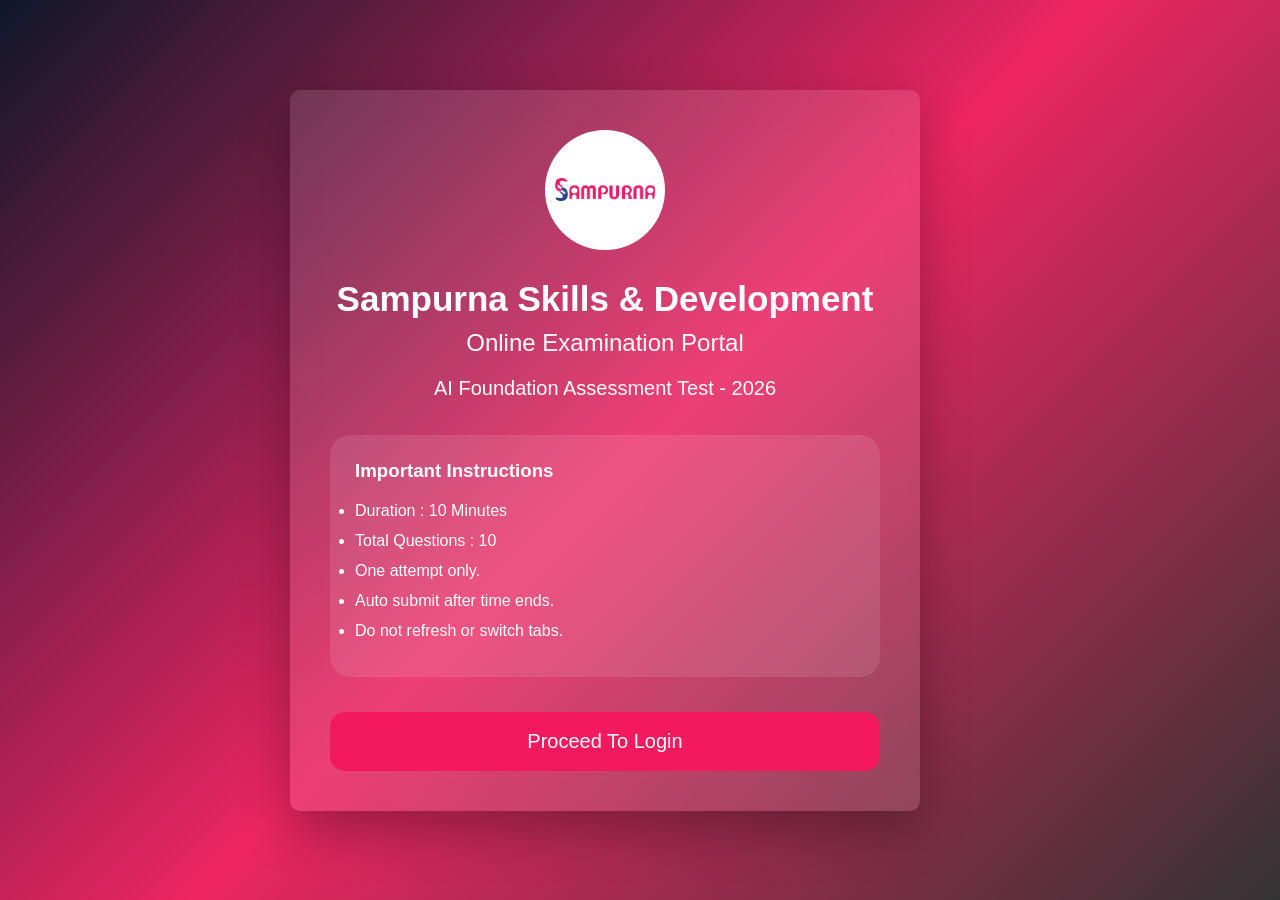
<file: index.html>
<!DOCTYPE html>
<html lang="en">

<head>
   <meta charset="UTF-8">
   <meta name="viewport" content="width=device-width,initial-scale=1.0">

   <title>
      Online Examination Portal
   </title>

   <link rel="stylesheet" href="css/index.css">
</head>

<body>

   <div class="bg-animation">

      <div class="card">

         <img src="assets/logo.png" class="logo" alt="Institute Logo">

         <h1>
            Sampurna Skills & Development
         </h1>

         <h2>
            Online Examination Portal
         </h2>

         <p class="exam-name">
            AI Foundation
            Assessment Test - 2026
         </p>

         <div class="notice">

            <h3>
               Important Instructions
            </h3>

            <ul>

               <li>
                  Duration : 10 Minutes
               </li>

               <li>
                  Total Questions : 10
               </li>

               <li>
                  One attempt only.
               </li>

               <li>
                  Auto submit after time ends.
               </li>

               <li>
                  Do not refresh or switch tabs.
               </li>

            </ul>

         </div>

         <button id="startBtn">

            Proceed To Login

         </button>

      </div>

   </div>

   <script src="js/index.js"></script>

</body>

</html>
</file>
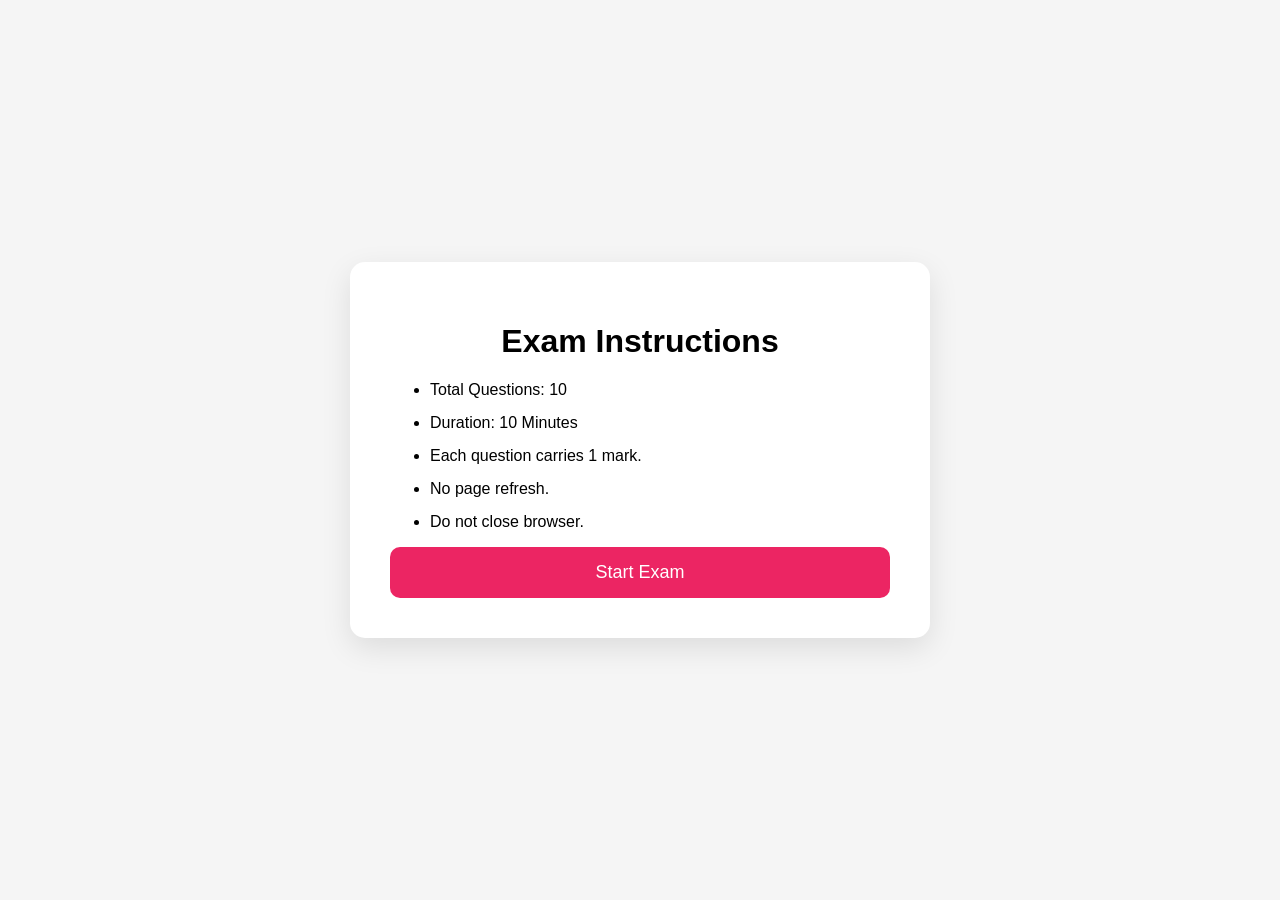
<file: exam.html>
<!DOCTYPE html>
<html>

<head>
   <meta charset="UTF-8">
   <meta name="viewport" content="width=device-width, initial-scale=1.0">
   <title>
      Online Exam
   </title>

   <link rel="stylesheet" href="css/exam.css">

</head>

<body>

   <header>

      <h2>
         Online Examination
      </h2>
      <div id="timer">

         10:00
      </div>
      <div id="studentName"></div>

   </header>

   <div id="questions">

      Loading Questions...

   </div>

   <button id="submitBtn">

      Submit Exam

   </button>

   <div id="submitLoader">
      <div class="submit-spinner"></div>

      <h3>
         Submitting Answers...
      </h3>

      <p>
         Please do not close or refresh the browser.
      </p>
   </div>

      <script src="js/exam.js"></script>
      <script src="js/submit.js"></script>
      <script src="js/security.js"></script>

</body>

</html>
</file>
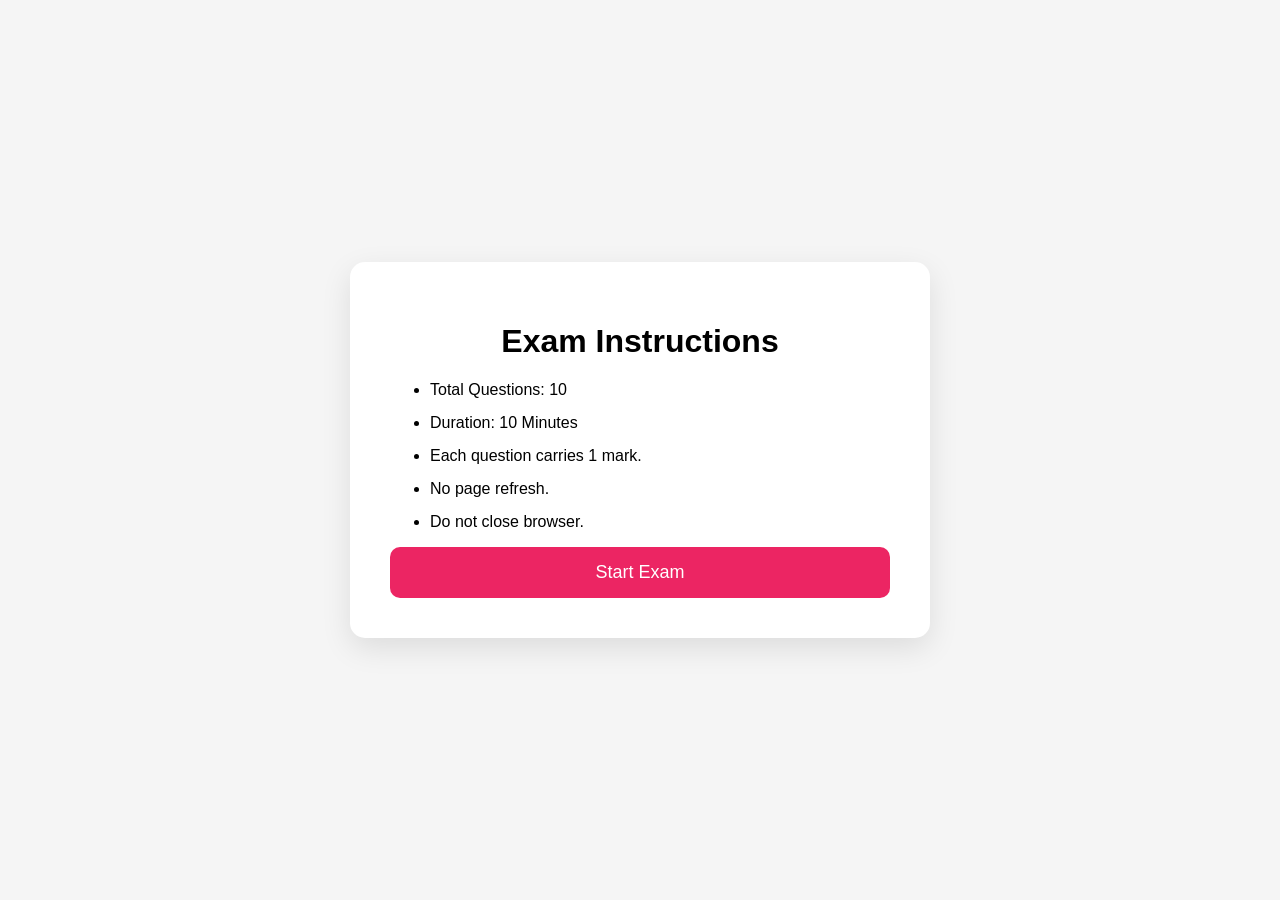
<file: instructions.html>
<!DOCTYPE html>
<html>

<head>
   <title>
      Instructions
   </title><meta charset="UTF-8">
   <meta name="viewport" content="width=device-width, initial-scale=1.0">
   <link rel="stylesheet" href="css/instruction.css">
</head>

<body>

   <div class="container">

      <div class="card">

         <h1>
            Exam Instructions
         </h1>

         <ul>

            <li>
               Total Questions:
               10
            </li>

            <li>
               Duration:
               10 Minutes
            </li>

            <li>
               Each question carries
               1 mark.
            </li>

            <li>
               No page refresh.
            </li>

            <li>
               Do not close browser.
            </li>

         </ul>

         <button id="startBtn">

            Start Exam

         </button>

      </div>

   </div>

   <script>

      document
         .getElementById(
            "startBtn"
         )
         .addEventListener(
            "click",
            () => {

               localStorage
                  .setItem(
                     "examStarted",
                     "true"
                  );

               localStorage
                  .setItem(
                     "examTime",
                     10 * 60
                  );

               window.location =
                  "exam.html";

            }
         );

   </script>

</body>

</html>
</file>
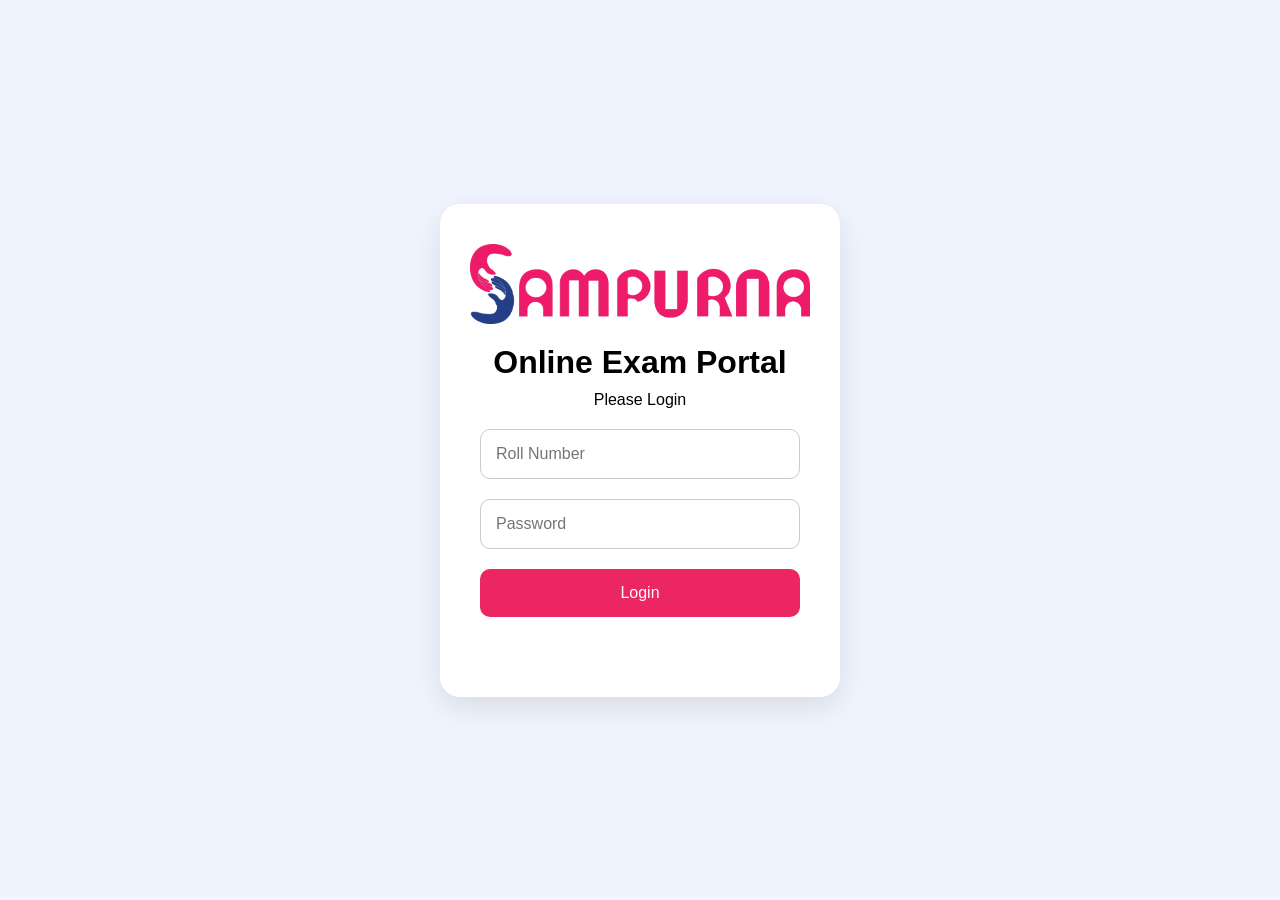
<file: login.html>
<!DOCTYPE html>
<html>

<head>
   <title>Online Exam Portal</title>
   <meta charset="UTF-8">
   <meta name="viewport" content="width=device-width, initial-scale=1.0">

   <link rel="stylesheet" href="css/login.css">
</head>

<body>

   <div class="container">

      <div class="card">
         <img src="assets/logo.png" class="logo" alt="Institute Logo">

         <h1>Online Exam Portal</h1>

         <p>Please Login</p>

         <input type="text" id="roll" placeholder="Roll Number">

         <input type="password" id="password" placeholder="Password">


         <button id="loginBtn">
            Login
         </button>

         <div id="loaderOverlay">
            <div class="spinner"></div>
            <h3>Verifying Credentials...</h3>
         </div>


         <p id="message"></p>

      </div>

   </div>

   <script src="js/auth.js"></script>

</body>

</html>
</file>
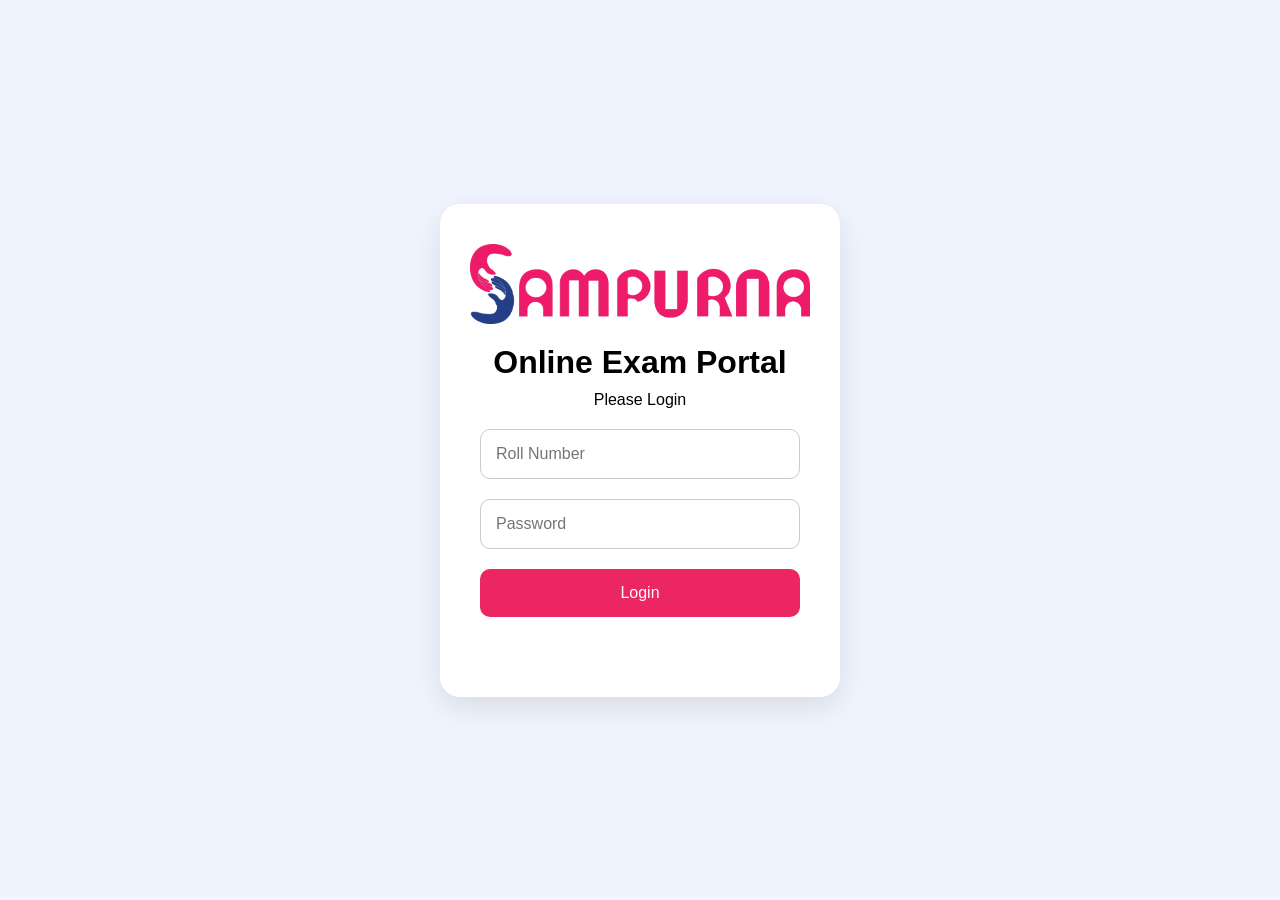
<file: result.html>
<!DOCTYPE html>
<html>

<head>
  <title>Exam Result</title>
  <meta charset="UTF-8">
  <meta name="viewport" content="width=device-width, initial-scale=1.0">
  <link rel="stylesheet" href="css/result.css">
</head>

<body>

  <div class="container">

    <div class="card">

      <h1>Exam Result</h1>

      <div class="student-box">
        <h3 id="studentName"></h3>
        <p id="studentRoll"></p>
      </div>

      <div class="summary">

        <div class="box">
          <h2 id="marks">0</h2>
          <p>Total Marks</p>
        </div>

        <div class="box">
          <h2 id="correct">0</h2>
          <p>Correct</p>
        </div>

        <div class="box">
          <h2 id="wrong">0</h2>
          <p>Wrong</p>
        </div>

        <div class="box">
          <h2 id="percentage">0%</h2>
          <p>Percentage</p>
        </div>

      </div>

      <div id="status"></div>

      <h2>Answer Review</h2>

      <div id="answers"></div>

    </div>

  </div>

  <script src="js/result.js"></script>

</body>

</html>
</file>
<file: css/index.css>
*{
  margin:0;
  padding:0;
  box-sizing:border-box;
}

body{

  font-family:Arial;
  min-height:100vh;

  display:flex;
  justify-content:center;
  align-items:center;

  background:
  linear-gradient(
    135deg,
    #0f172a,
    #EC2563,
    #333333
  );

  overflow:hidden;
}

.card{

  width:700px;
  max-width:90%;

  background:
  rgba(255,255,255,.12);

  backdrop-filter:blur(15px);

  padding:40px;

  border-radius:10px;

  text-align:center;

  color:white;

  box-shadow:
  0 20px 50px
  rgba(0,0,0,.3);

  animation:
  fadeIn
  1s ease;
}

.logo{

  width:120px;
  height:120px;

  object-fit:contain;

  border-radius:50%;

  background:white;

  padding:10px;

  margin-bottom:25px;
}

h1{
  font-size:35px;
  margin-bottom:10px;
}

h2{
  margin-bottom:20px;
  font-weight:400;
}

.exam-name{

  font-size:20px;
  margin-bottom:35px;
}

.notice{

  text-align:left;

  background:
  rgba(255,255,255,.1);

  padding:25px;

  border-radius:20px;

  margin-bottom:35px;
}

.notice h3{
  margin-bottom:20px;
}

.notice li{
  margin:12px 0;
}

button{

  width:100%;
  padding:18px;

  border:none;

  border-radius:15px;

  background:#f3195e;

  color:white;

  font-size:20px;

  cursor:pointer;

  transition:.3s;
}

button:hover{

  transform:
  translateY(-3px);

  background:#f0447b;
}

@keyframes fadeIn{

  from{
    opacity:0;
    transform:translateY(40px);
  }

  to{
    opacity:1;
    transform:translateY(0);
  }

}

/* Mobile Responsive */
@media (max-width: 768px) {
   .bg-animation{
      display:flex;
      justify-content: center;
   }
  body{
    padding:20px;
    overflow-y:auto;
  }

  .card{
    width:100%;
    padding:25px 20px;
    border-radius:15px;
  }

  .logo{
    width:90px;
    height:90px;
    margin-bottom:20px;
  }

  h1{
    font-size:26px;
    line-height:1.3;
  }

  h2{
    font-size:18px;
    margin-bottom:15px;
  }

  .exam-name{
    font-size:16px;
    margin-bottom:25px;
  }

  .notice{
    padding:18px;
    border-radius:15px;
    margin-bottom:25px;
  }

  .notice h3{
    font-size:18px;
    margin-bottom:15px;
  }

  .notice li{
    font-size:14px;
    margin:10px 0;
    line-height:1.5;
  }

  button{
    padding:15px;
    font-size:17px;
    border-radius:12px;
  }

}

@media (max-width: 480px) {

  .card{
    padding:20px 15px;
  }

  .logo{
    width:80px;
    height:80px;
  }

  h1{
    font-size:22px;
  }

  h2{
    font-size:16px;
  }

  .exam-name{
    font-size:15px;
  }

  .notice li{
    font-size:13px;
  }

  button{
    font-size:16px;
    padding:14px;
  }

}
</file>
<file: css/exam.css>
body {
   margin: 0;
   font-family: Arial;
   background: #f5f5f5;
}

header{
  display:flex;
  justify-content:space-between;
  align-items:center;
  padding:20px;
  background:white;
  box-shadow:0 2px 10px rgba(0,0,0,.1);
}

#timer{
  background:#ef4444;
  color:white;
  padding:10px 20px;
  border-radius:10px;
  font-size:24px;
  font-weight:bold;
}
#questions {
   padding: 30px;
}

.question {

   background: white;
   padding: 20px;
   border-radius: 15px;
   margin-bottom: 20px;

}

.question label {
   display: block;
   margin: 12px 0;
}

#submitBtn {
   width: 300px;
   margin: 40px auto;
   display: block;
   padding: 15px;
   border: none;
   background: #EC2563;
   color: white;
   border-radius: 10px;
   font-size: 18px;
}

#submitLoader {
   display: none;
   position: fixed;
   top: 0;
   left: 0;

   width: 100%;
   height: 100%;

   background: rgba(255,255,255,.9);

   justify-content: center;
   align-items: center;
   flex-direction: column;

   z-index: 9999;
}

.submit-spinner {

   width: 70px;
   height: 70px;

   border: 7px solid #ddd;
   border-top: 7px solid #2563eb;

   border-radius: 50%;

   animation:
      submitSpin 1s linear infinite;
}

#submitLoader h3 {
   margin-top: 25px;
   color: #222;
   font-size: 24px;
}

#submitLoader p {
   color: #666;
   text-align: center;
}

@keyframes submitSpin {

   from {
      transform: rotate(0deg);
   }

   to {
      transform: rotate(360deg);
   }
}
</file>
<file: css/instruction.css>
body{
  margin:0;
  font-family:Arial;
  background:#f5f5f5;
}

.container{
  display:flex;
  justify-content:center;
  align-items:center;
  height:100vh;
}

.card{
  width:500px;
  background:white;
  padding:40px;
  border-radius:15px;
  box-shadow:
  0 10px 30px
  rgba(0,0,0,.1);
}

h1{
  text-align:center;
}

li{
  margin:15px 0;
}

button{
  width:100%;
  padding:15px;
  border:none;
  border-radius:10px;
  background:#EC2563;
  color:white;
  font-size:18px;
  cursor:pointer;
}

@media (max-width:780px){
  .card{
    width:80%;
    padding:20px;
  }
  p{
    font-size:20px;
  }
}

@media (max-width:468px){
   .bg-animation{
      display:flex;
      justify-content: center;
   }
   body{
    padding:20px;
    overflow-y:auto;
  }
  .card{
    width:80%;
    padding:20px;
  }
  p{
    font-size:24px;
  }
}
</file>
<file: css/login.css>
* {
    margin: 0;
    padding: 0;
    box-sizing: border-box;
    font-family: Arial;
}

body {
    background: #f0f4ff;
    display: flex;
    justify-content: center;
    align-items: center;
    min-height: 100vh;
    padding: 20px;
}

.container {
    width: 100%;
    display: flex;
    justify-content: center;
}

.card {
    width: 400px;
    background: white;
    padding: 40px;
    border-radius: 20px;
    box-shadow: 0 10px 30px rgba(0, 0, 0, 0.1);
    display: flex;
    flex-direction: column;
    align-items: center;
    justify-content: center;
}

img{
    height: 80px;
    text-align: center;
    margin-bottom: 20px;
    /* width: 100px; */
}

h1 {
    text-align: center;
    margin-bottom: 10px;
}

p {
    text-align: center;
    margin-bottom: 20px;
}

input {
    width: 100%;
    padding: 15px;
    margin-bottom: 20px;
    border: 1px solid #ccc;
    border-radius: 10px;
    font-size: 16px;
}

button {
    width: 100%;
    padding: 15px;
    background: #EC2563;
    color: white;
    border: none;
    border-radius: 10px;
    cursor: pointer;
    font-size: 16px;
}

button:hover {
    background: #1d4ed8;
}

#message {
    margin-top: 20px;
    color: red;
    font-weight: bold;
}

#loaderOverlay {
   display: none;
   position: fixed;
   top: 0;
   left: 0;
   width: 100%;
   height: 100%;
   background: rgba(255,255,255,0.85);

   justify-content: center;
   align-items: center;
   flex-direction: column;

   z-index: 9999;
}

.spinner {
   width: 60px;
   height: 60px;

   border: 6px solid #ddd;
   border-top: 6px solid #2563eb;

   border-radius: 50%;

   animation: spin 1s linear infinite;
}

#loaderOverlay h3 {
   margin-top: 20px;
   color: #333;
}

@keyframes spin {
   0% {
      transform: rotate(0deg);
   }
   100% {
      transform: rotate(360deg);
   }
}
/* Tablet */
@media (max-width: 768px) {
    body {
        padding: 20px;
        height: auto;
        min-height: 100vh;
    }

    .card {
        width: 100%;
        max-width: 450px;
        padding: 30px;
        border-radius: 15px;
    }

    h1 {
        font-size: 36px;
    }

    p {
        font-size: 20px;
    }

    input,
    button {
        padding: 12px;
        font-size: 20px;
    }
}

/* Mobile */
@media (max-width: 486px) {
    body {
        padding: 15px;
        align-items: center;
        justify-content: center;
    }

    .card {
        width: 100%;
        padding: 25px 10px;
        border-radius: 12px;
    }

    h1 {
        font-size: 36px;
        margin-bottom: 8px;
    }

    p {
        font-size: 20px;
        margin-bottom: 18px;
    }

    input {
        padding: 13px;
        font-size: 20px;
        margin-bottom: 15px;
    }

    button {
        padding: 13px;
        font-size: 20px;
    }

    #message {
        font-size: 14px;
    }
}

/* Very Small Phones (320px) */
@media (max-width: 320px) {
    .card {
        padding: 20px 15px;
    }

    h1 {
        font-size: 20px;
    }

    input,
    button {
        font-size: 13px;
        padding: 12px;
    }
}
</file>
<file: css/result.css>
body {
   margin: 0;
   background: #f5f5f5;
   font-family: Arial;
}

.container {
   max-width: 1000px;
   margin: auto;
   padding: 30px;
}

.card {
   background: white;
   border-radius: 20px;
   padding: 30px;
   box-shadow: 0 5px 20px rgba(0, 0, 0, .1);
}

h1 {
   text-align: center;
}

.student-box {
   text-align: center;
   margin-bottom: 30px;
}

.summary {
   display: grid;
   grid-template-columns:
      repeat(auto-fit, minmax(180px, 1fr));
   gap: 20px;
}

.box {
   background: #f8fafc;
   padding: 20px;
   border-radius: 15px;
   text-align: center;
}

.box h2 {
   margin: 0;
   font-size: 35px;
}

#status {
   text-align: center;
   margin-top: 30px;
   font-size: 35px;
   font-weight: bold;
}

.pass {
   color: green;
}

.fail {
   color: red;
}

.answer-card {
   background: #f8fafc;
   padding: 20px;
   border-radius: 15px;
   margin-top: 20px;
}

.correct {
   color: green;
}

.wrong {
   color: red;
}
</file>
